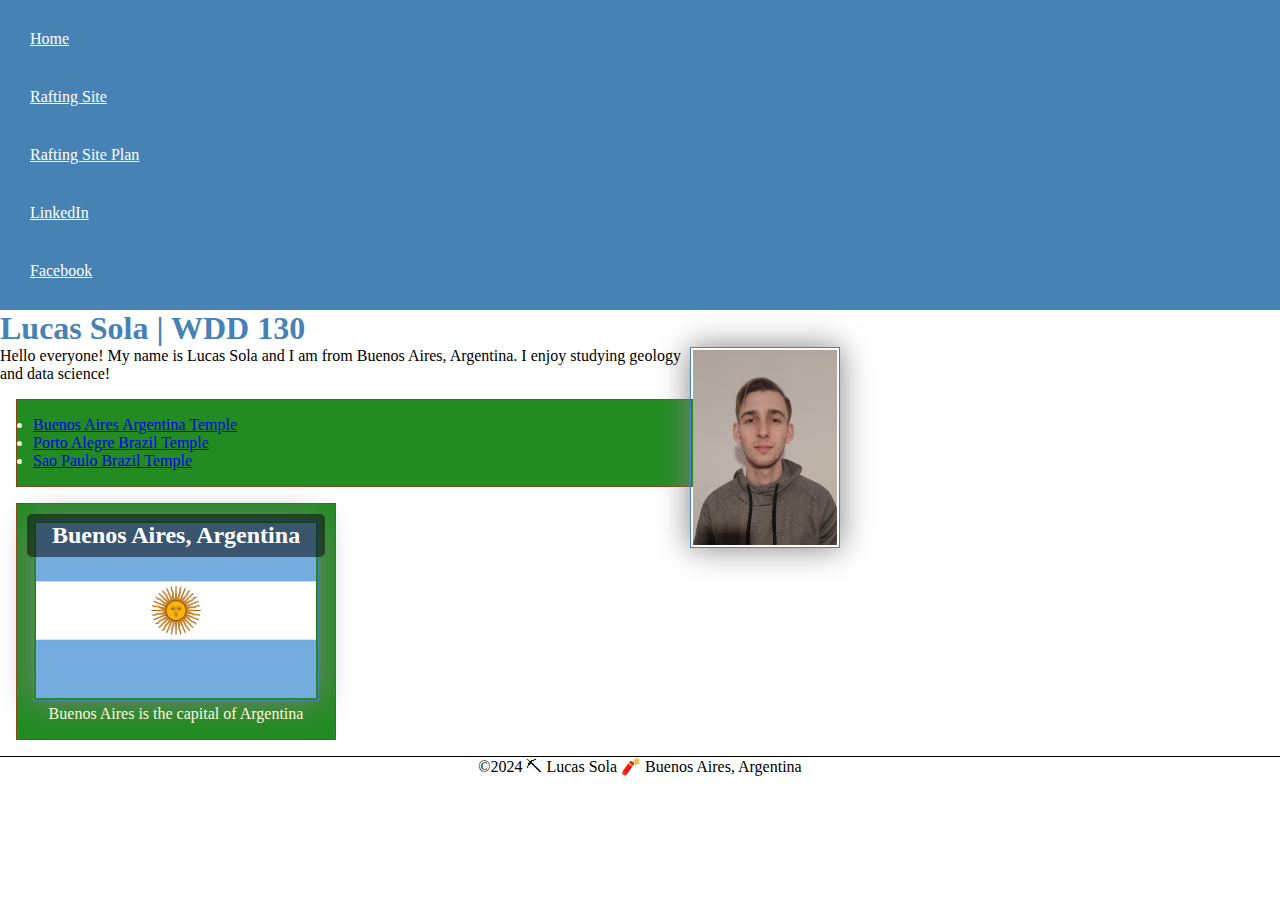
<file: index.html>
<!DOCTYPE html>
<html lang="en-US">
<head>
    <meta charset="UTF-8" />
    <meta name="viewport" content="width=device-width,initial-scale=1.0" />
    <title>Lucas Sola | WDD 130</title>
    <meta name="description" content="Lucas Sola, geological sciences student, also programming student. From Buenos Aires, Argentina this page is created to know more about him!" />
    <meta name="author" content="Lucas Sola" />
    <link rel="stylesheet" href="styles/styles.css">
</head>
<body>
    <header>
        <nav>
            <a href="#">Home</a>
            <a href="wwr/">Rafting Site</a>
            <a href="wwr/site-plan-rafting.html">Rafting Site Plan</a>
            <a href="https://www.linkedin.com/in/lucas-gabriel-sola-0961ba224" target="_blank">LinkedIn</a> 
            <a href="https://facebook.com" target="_blank">Facebook</a> 
        </nav>
    </header>
    <main>
        <h1>Lucas Sola | WDD 130</h1>
        <img src="images/lucas.jpg" alt="Hello, my name is Lucas Sola" width="200">
        <p>Hello everyone! My name is Lucas Sola and I am from Buenos Aires, Argentina. I enjoy studying geology and data science!</p>
        <ul class="box">
            <li><a href="https://www.churchofjesuschrist.org/temples/details/buenos-aires-argentina-temple?lang=eng" target="_blank">Buenos Aires Argentina Temple</a></li>
            <li><a href="https://www.churchofjesuschrist.org/temples/details/porto-alegre-brazil-temple?lang=eng" target="_blank">Porto Alegre Brazil Temple</a></li>
            <li><a href="https://www.churchofjesuschrist.org/temples/details/sao-paulo-brazil-temple?lang=eng" target="_blank">Sao Paulo Brazil Temple</a></li>
        </ul>
    </main>
    <aside class="box">
        <h2>Buenos Aires, Argentina</h2>
        <img src="images/argentina-flag.jpg" alt="Argentina flag">
        <p>Buenos Aires is the capital of Argentina</p>
    </aside>
    <footer>
        <p>©2024 ⛏ Lucas Sola 🧨 Buenos Aires, Argentina</p>
    </footer>
</body>
<!-- Last update was on 06/22/24 -->
</html>
</file>
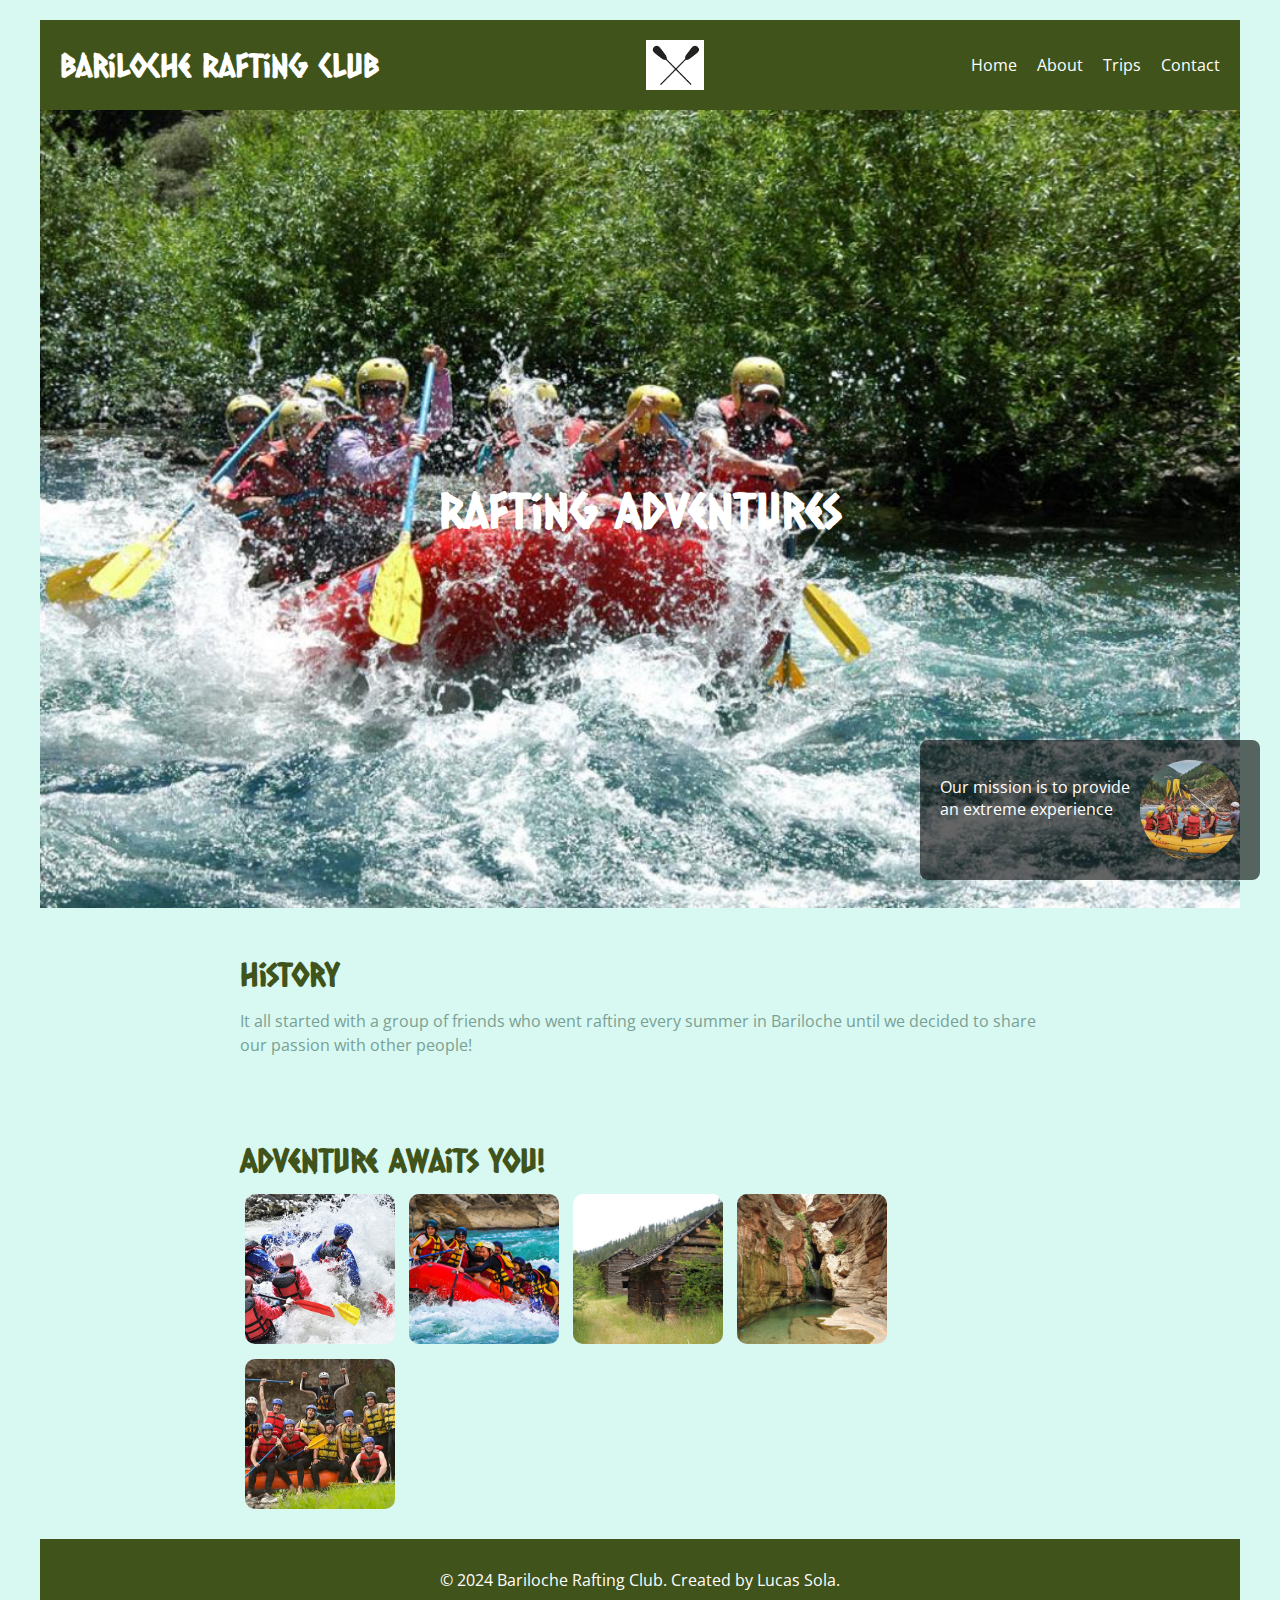
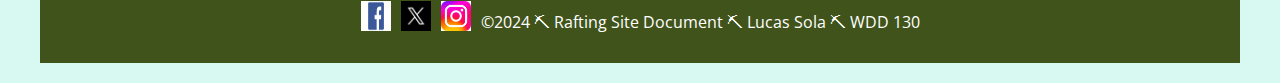
<file: wwr/about.html>
<!DOCTYPE html>
<html lang="en-US">
    <head>
        <meta charset="utf-8" />
        <meta name="viewport" content="width=device-width,initial-scale=1.0" />
        <title>Lucas Sola | WDD 130</title>
        <link rel="stylesheet" href="styles/rafting.css">
        <meta name="description" content="The rafting site plan includes the site purpose, the target audience, branding information, and a style guide for the course website project."> 
        <meta name="author" content="Lucas Sola"> 
    </head>
    <body>
        <header>
            <h1>Bariloche Rafting Club</h1>
            <img src="images/raft-logo.png" alt="Logo of Bariloche Rafting Club">
            <nav>
                <a href="index.html">Home</a>
                <a href="about.html">About</a>
                <a href="trips.html">Trips</a>
                <a href="contact.html">Contact</a>
            </nav>
        </header>
        <main>
            <div class="rafting">
                <img src="images/rafting.jpg" alt="Rafting Image" class="rafting-image"> 
                <h1>Rafting Adventures</h1>
            </div>
            <article>
                <img src="images/happy-client.jpg" alt="Happy Client" class="client-image"> 
                <p>Our mission is to provide an extreme experience</p>
            </article>
            <section>
                <h2>History</h2>
                <p>It all started with a group of friends who went rafting every summer in Bariloche until we decided to share our passion with other people!</p>
            </section>
            <section>
                <h2>Adventure Awaits You!</h2>
                    <img src="images/rafting1.jpg" alt="Rafting 1">
                    <img src="images/rafting2.jpg" alt="Rafting 2">
                    <img src="images/rafting3.jpg" alt="Rafting 3">
                    <img src="images/rafting4.jpg" alt="Rafting 4">
                    <img src="images/rafting5.jpg" alt="Rafting 5">     
            </section>
        </main>
        <footer>
            <p>&copy; 2024 Bariloche Rafting Club. Created by Lucas Sola.</p>
            <nav class="sociallinks">
                <a href="https://facebook.com">
                    <img src="images/facebook.png" alt="Facebook">
                </a>
                <a href="https://twitter.com">
                    <img src="images/twitter.jpeg" alt="Twitter">
                </a>
                <a href="https://instagram.com">
                    <img src="images/instagram.jpg" alt="Instagram">
                </a>
                <p>©2024 ⛏ Rafting Site Document ⛏ Lucas Sola ⛏ WDD 130</p>
            </nav>
        </footer>
    </body>
</html>
</file>
<file: styles/styles.css>
* {
    margin: 0;
    padding: 0;
    box-sizing: border-box;
}

nav {
    background-color: steelblue;
    padding: 10px;
}
nav a {
    color: white;
    display: block;
    padding: 20px;
}
h1 {
    color: steelblue;
}
img {
    width: 150px;
    height: auto;
    border: 1px solid steelblue;
    padding: 2px;
    box-shadow: 0 0 30px gray;
}
p {
   padding: 10px;
}
main {
    max-width: 840px;
}
aside {
    width: 20rem;
    margin: 1rem;
    border: 1px solid rgba(0, 0, 0, 0.2);
    padding: 1rem;
    background-color: #eee;
    color: #333;
    text-align: center;
    position: relative;
}
aside img {
    width: 100%;
    height: auto;
}
main img {
    width: 150px;
    height: auto;
}
p {padding: 0;}
footer {
    margin-top: 15px;
    border-top: 1px solid #000;
    text-align: center;
}

/* Class Selectors */

.box {
    margin: 1rem;
    padding: 1rem;
    border: 1px solid #8B4513; 
    background-color: #228B22; 
    color: #FFF8DC; 
}

aside {   
    border: 2px solid #8B4513; 
}

main img {
    float: right;
}

aside h2 {
    position: absolute; 
    top: 10px; 
    left: 10px; 
    right: 10px;
    background-color: rgba(0, 0, 0, 0.5); 
    color: #FFF; 
    padding: 0.5rem; 
    border-radius: 5px; 
    text-align: center;

}
</file>
<file: wwr/styles/rafting.css>
@import url('https://fonts.googleapis.com/css2?family=Caesar+Dressing&family=Open+Sans:wght@400;700&display=swap');

:root {
    --primary-color: #40531b; 
    --secondary-color: #618b4a; 
    --accent-color: #afbc88; 
    --background-color: #d7f9f1; 
    --text-color: #7aa095; 
    --header-font: 'Caesar Dressing', cursive;
    --body-font: 'Open Sans', sans-serif;
}

body {
    font-family: var(--body-font);
    color: var(--text-color);
    background-color: var(--background-color);
    margin: 0;
    padding: 0;
    max-width: 1200px;
    margin: auto;
    padding: 20px;
}

header {
    display: flex;
    justify-content: space-between;
    align-items: center;
    padding: 20px;
    background-color: var(--primary-color);
    color: white;
}

header h1 {
    font-family: var(--header-font);
    font-size: 2em;
    margin: 0;
}

header img {
    max-height: 50px;
}

nav {
    display: flex;
    gap: 20px;
}

nav a {
    text-decoration: none;
    color: white;
}

nav a:hover {
    text-decoration: underline;
}

.rafting {
    position: relative;
    text-align: center;
    color: white;
}

.rafting-image {
    display: block;
    width: 100%;
    height: auto;
}

.rafting h1 {
    position: absolute;
    top: 50%;
    left: 50%;
    transform: translate(-50%, -50%);
    margin: 0;
    font-size: 3em;
    font-family: var(--header-font);
    color: white;
    z-index: 1;
}

article {
    position: absolute;
    bottom: 20px;
    right: 20px;
    background-color: rgba(0, 0, 0, 0.6); 
    padding: 20px;
    border-radius: 8px;
    max-width: 300px; 
    color: white;
    text-align: left; 
    z-index: 0; 
}

.client-image {
    width: 100px;
    height: 100px;
    border-radius: 50%;
    object-fit: cover;
    float: right;
    margin-left: 10px;
}

section {
    padding: 20px;
    max-width: 800px;
    margin: auto;
}

section h2 {
    font-size: 2em;
    margin-bottom: 10px;
    color: var(--primary-color);
    font-family: var(--header-font);
}

section p {
    font-size: 1em;
    line-height: 1.5;
    color: var(--text-color);
}

section img {
    width: 150px;
    height: 150px;
    object-fit: cover;
    border-radius: 10px;
    margin: 5px;
}

footer {
    padding: 20px;
    background-color: var(--primary-color);
    text-align: center;
    color: white;
}

footer p {
    margin: 10px 0;
}

.sociallinks {
    display: flex;
    justify-content: center;
    gap: 10px;
}

.sociallinks a {
    text-decoration: none;
}

.sociallinks img {
    width: 30px;
    height: 30px;
}
</file>
